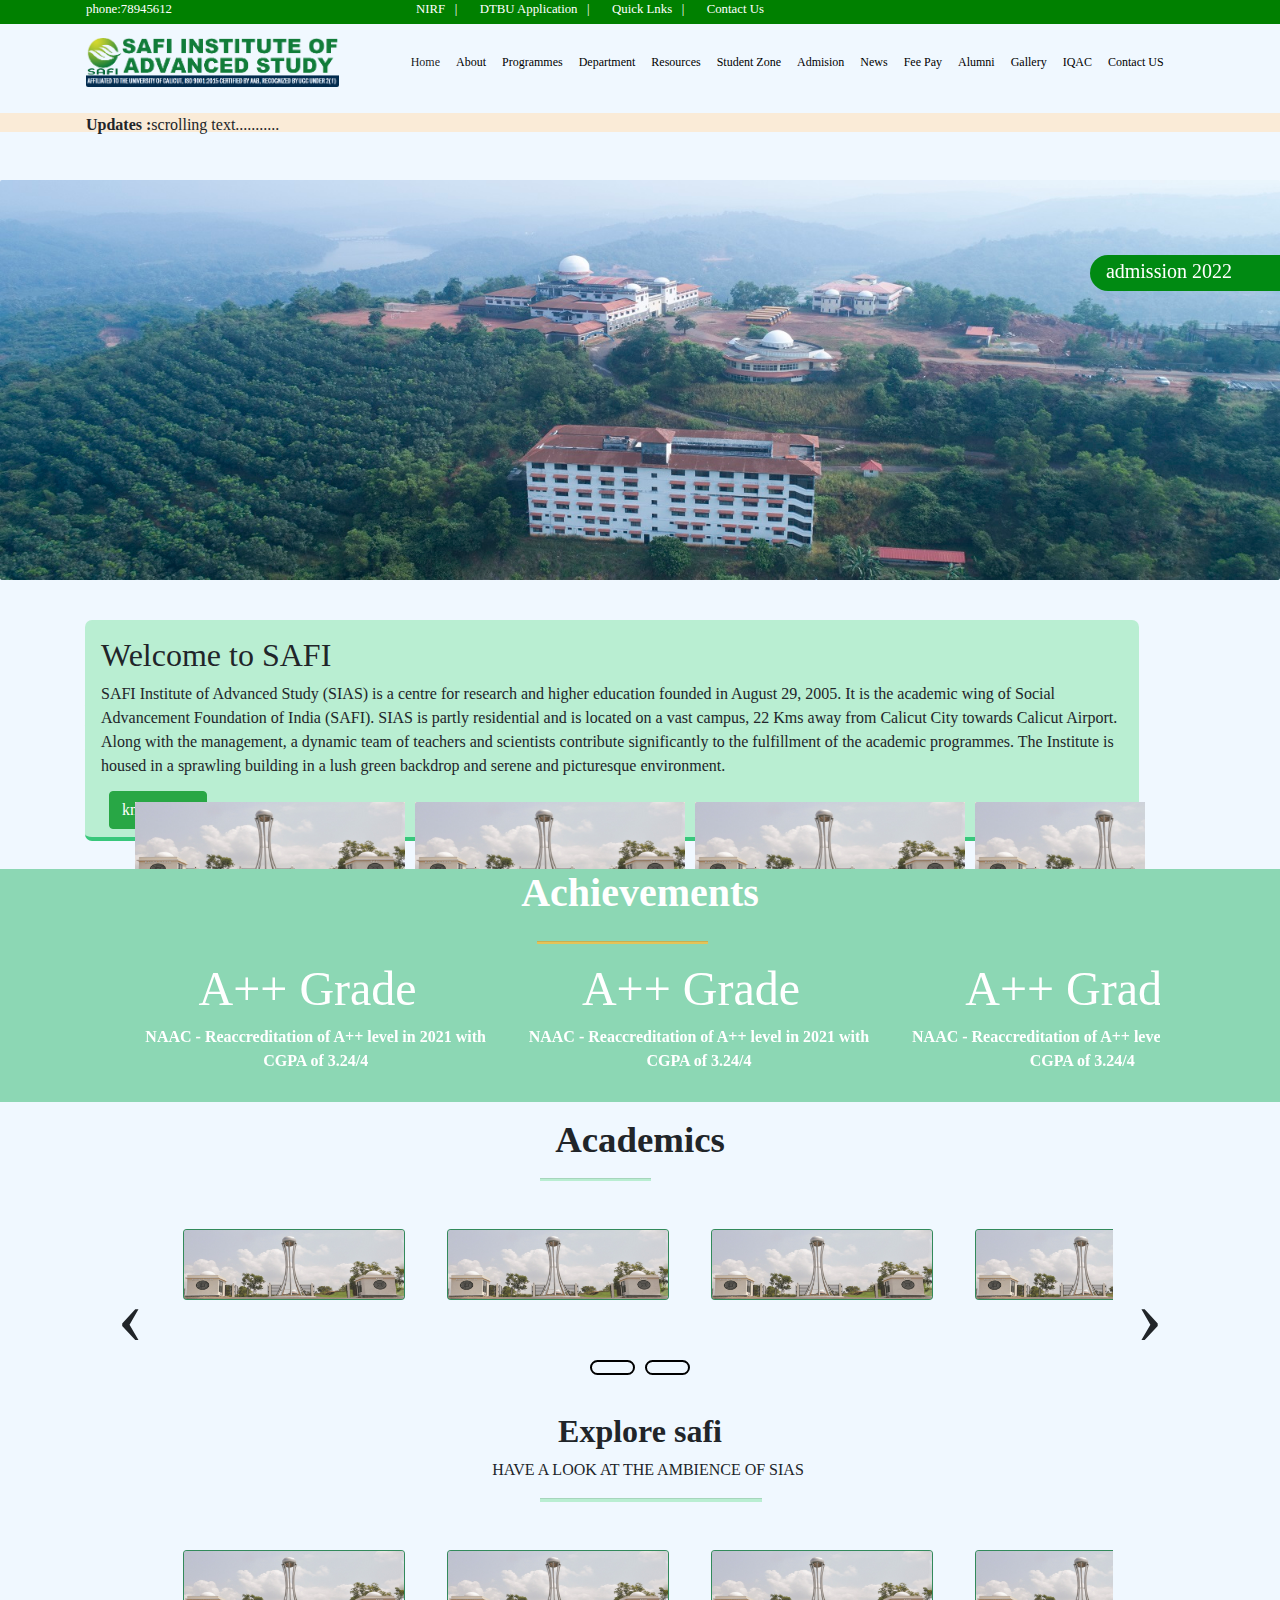
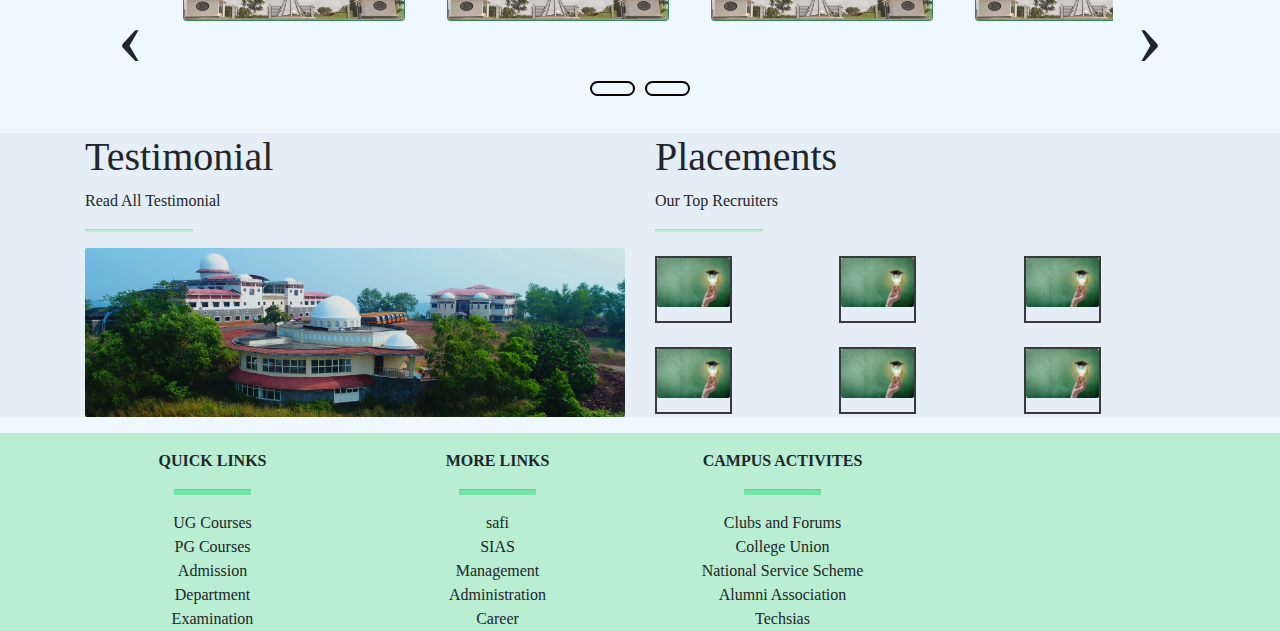
<file: index.html>
<!doctype html>
<html lang="en">
  <head>
    <html lang="en">
    <!-- Required meta tags -->
    <meta charset="utf-8">
    <meta name="viewport" content="width=device-width, initial-scale=1, shrink-to-fit=no">
    <!-- font awsome -->
    <link rel="stylesheet" href="https://cdnjs.cloudflare.com/ajax/libs/font-awesome/6.1.0/css/all.min.css" integrity="sha512-10/jx2EXwxxWqCLX/hHth/vu2KY3jCF70dCQB8TSgNjbCVAC/8vai53GfMDrO2Emgwccf2pJqxct9ehpzG+MTw==" crossorigin="anonymous" referrerpolicy="no-referrer" />
    <!-- Bootstrap CSS -->
    <link rel="stylesheet" href="https://cdn.jsdelivr.net/npm/bootstrap@4.0.0/dist/css/bootstrap.min.css" integrity="sha384-Gn5384xqQ1aoWXA+058RXPxPg6fy4IWvTNh0E263XmFcJlSAwiGgFAW/dAiS6JXm" crossorigin="anonymous">
    <!-- jquarry -->
    <script src="https://code.jquery.com/jquery-3.6.0.min.js"></script>
    <!-- owl carosal -->
    <script src="https://cdnjs.cloudflare.com/ajax/libs/OwlCarousel2/2.3.4/owl.carousel.min.js"></script>
    <!-- carosal css -->
    <link rel="stylesheet" href="https://cdnjs.cloudflare.com/ajax/libs/OwlCarousel2/2.3.4/assets/owl.carousel.min.css"/>

    <!-- stylesheet -->
    <link rel="stylesheet" href="style.css">

    <title>safi institute</title>
  </head>
<body>
  <!-- header session -->
  <header>
    <div class="container-fluid top-bar" >
      <div class="container" >
        <div class="row ">
        <p style="margin-right: 20%;">phone:78945612</p>
        <p>NIRF &nbsp; | &nbsp;</p>
        <p>DTBU Application &nbsp; | &nbsp;</p>
        <p>Quick Lnks  &nbsp; | &nbsp;</p>
        <p>Contact Us  </p>
      </div>
    </div>
    </div>
    <div class="container-fluid safinavbar " id="safinavbar" >
      <div class="container nav" >
      <nav class="navbar navbar-expand-lg navbar-light ">
        <a class="navbar-brand" href="#"><img src="./siastitlelogo256j.png" alt="logo" class="img-fluid logo"></a>
        <button class="navbar-toggler"  type="button" data-toggle="collapse" data-target="#navbarNav" aria-controls="navbarNav" aria-expanded="false" aria-label="Toggle navigation">
          <span class="navbar-toggler-icon"></span>
        </button>
        <div class="collapse navbar-collapse ml-5" id="navbarNav">
          <ul class="navbar-nav">
            <li class="nav-item active">
              <a class="nav-link" href="#">Home<span class="sr-only">(current)</span></a>
            </li>
            <li class="nav-item">
              <a class="nav-link" href="#">About</a>
            </li>
            <li class="nav-item">
              <a class="nav-link" href="#">Programmes</a>
            </li>
            <li class="nav-item">
              <a class="nav-link " href="#">Department</a>
            </li>
            <li class="nav-item">
              <a class="nav-link " href="#">Resources</a>
            </li>
            <li class="nav-item">
              <a class="nav-link " href="#">Student Zone</a>
            </li>
            <li class="nav-item">
              <a class="nav-link " href="#">Admision</a>
            </li>
            <li class="nav-item">
              <a class="nav-link " href="#">News</a>
            </li>
            <li class="nav-item">
              <a class="nav-link " href="#">Fee Pay</a>
            </li>
            <li class="nav-item">
              <a class="nav-link " href="#">Alumni</a>
            </li>
            <li class="nav-item">
              <a class="nav-link " href="#">Gallery</a>
            </li>
            <li class="nav-item">
              <a class="nav-link " href="#">IQAC</a>
            </li>
            <li class="nav-item">
              <a class="nav-link " href="#">Contact US</a>
            </li>
          </ul>
        </div>
      </nav>
      </div>
  </div>
  </header>
    <div class="admission float-right pl-3 pt-1 pr-5">
      <h5 >admission 2022</h5>
    </div>
    <div class="container-fluid news">
    <div class="container" style="height: 30px;  overflow: hidden;">
      <div class="row">
        <p><b> Updates : </b> <div id="scrolltext"> scrolling text...........</div>
      </div>
    </div>
    </div>
    <div class="crosel">
      <div id="carouselExampleControls" class="carousel slide mt-3" data-ride="carousel">
        <div class="carousel-inner">
          <div class="carousel-item active">
            <img src="./images/arialbanner.jpg" class="d-block img-fluid" alt="...">
          </div>
          <div class="carousel-item">
            <img src="./images/bnr33.jpg" class="d-block img-fluid" alt="...">
          </div>
          <div class="carousel-item">
            <img src="./images/Main Gate.jpg" class="d-block img-fluid" alt="...">
          </div>
        </div>
       <button class="carousel-control-prev" type="button" data-target="#carouselExampleControls" data-slide="prev">
          <span class="carousel-control-prev-icon" aria-hidden="true"></span>
          <span class="sr-only">Previous</span>
        </button>
        <button class="carousel-control-next" type="button" data-target="#carouselExampleControls" data-slide="next">
          <span class="carousel-control-next-icon" aria-hidden="true"></span>
          <span class="sr-only">Next</span>
        </button>
      </div>
    
    </div>
    <div class="container">
      <div class="welcome-box mt-2">
        <h2 class="headwekcome ml-3 pt-3">Welcome to SAFI</h2>
        <p class="pwekcome" >SAFI Institute of Advanced Study (SIAS) is a centre for research and higher education founded in August 29,
           2005. It is the academic wing of Social Advancement Foundation of India (SAFI). SIAS is partly residential 
           and is located on a vast campus, 22 Kms away from Calicut City towards Calicut Airport. Along with the management,
           a dynamic team of teachers and scientists contribute significantly to the fulfillment of the academic programmes. 
           The Institute is housed in a sprawling building in a lush green backdrop and serene and picturesque environment.</p>        
           <button class="btn desc-btn btn-success ml-4 mt-2 mb-2">know more</button>
      </div>
    </div>

    <!-- happening @ safi -->
    <div class="container happening">
      <h2 class="font-weight-bold  mt-3">Happening @ SAFI</h2>
      <p style="margin-left: 0;">READ ALL NEWS</p>
      <hr  style="height: 2px; width: 10%; background-color: #b9eed2;">

      <div class="hapywrapper">
        <div class="happycarousal owl-carousel">
          <div class="news achinews">
            <img src="./images/Main Gate.jpg" class="img-fluid" alt="" srcset="">
          </div>
          <div class="news achinews">
            <img src="./images/Main Gate.jpg" class="img-fluid" alt="" srcset="">
          </div>
          <div class="news achinews">
            <img src="./images/Main Gate.jpg" class="img-fluid" alt="" srcset="">
          </div>
        </div>
      </div>
      </div>
    </div>


    <!-- achivements -->
    <div class="container-fluid">
      <div class="achievements ">
      <div class="achivementhead ">
        <div class="container">
        <div class="row center">
        <h1 class="text-white" style="font-weight: 600;" >Achievements</h1>
      </div>
        <div class="row">
          <hr class="hrexplore " style="height: 2px; width: 15%; background-color: #e4c358; align-self: center;">
        </div>
        <div class="row mb-4">
          <div class="achcarousel owl-carousel ">
            <div class="achive">
              <div class="first">
                <h1 style="font-size: 3rem;font-weight: 400; color: white;">A++ Grade</h1>
                <p class="text-white">NAAC - Reaccreditation of A++ level in 2021 with CGPA of 3.24/4</p>
              </div>
            </div>
            <div class="achive">
              <div class="first">
                <h1 style="font-size: 3rem;font-weight: 400; color: white;">A++ Grade</h1>
                <p class="text-white">NAAC - Reaccreditation of A++ level in 2021 with CGPA of 3.24/4</p>
              </div>
            </div>
            <div class="achive">
              <div class="first">
                <h1 style="font-size: 3rem;font-weight: 400; color: white;">A++ Grade</h1>
                <p class="text-white">NAAC - Reaccreditation of A++ level in 2021 with CGPA of 3.24/4</p>
              </div>
            </div>
        </div>
    </div>
  </div>
  </div>
</div>
</div>

<!-- academics -->
    <div class="container" >
      <h2 class="academics-head center mt-3">Academics</h2>
      <hr class="center hrexplore" style="height: 2px; width: 10%; background-color: #b9eed2;">
      <div class=" row wrapper">
        <div class="acccarousel owl-carousel">
          <div class="card achicard">
            <img src="./images/Main Gate.jpg" class="img-fluid" alt="" srcset="">
          </div>
          <div class="card achicard">
            <img src="./images/Main Gate.jpg" class="img-fluid" alt="" srcset="">
          </div>
          <div class="card achicard">
            <img src="./images/Main Gate.jpg" class="img-fluid" alt="" srcset="">
          </div>
          <div class="card achicard">
            <img src="./images/Main Gate.jpg" class="img-fluid" alt="" srcset="">
          </div>
          <div class="card achicard">
            <img src="./images/Main Gate.jpg" class="img-fluid" alt="" srcset="">
          </div><div class="card achicard">
            <img src="./images/Main Gate.jpg" class="img-fluid" alt="" srcset="">
          </div>
        </div>
      </div>
    </div>


    <!-- explore safi -->
    <div class="container">
      <h2 class="center mt-4" style="font-weight: 600; font-size: 2rem;">Explore safi</h2>
      <p class="center">HAVE A LOOK AT THE AMBIENCE OF SIAS</p>
      <hr class="center hrexplore" style="height: 3px; width: 20%; background-color: #b9eed2;  ">
      <div class=" row wrapper">
        <div class="acccarousel owl-carousel">
          <div class="card achicard">
            <img src="./images/Main Gate.jpg" class="img-fluid" alt="" srcset="">
          </div>
          <div class="card achicard">
            <img src="./images/Main Gate.jpg" class="img-fluid" alt="" srcset="">
          </div>
          <div class="card achicard">
            <img src="./images/Main Gate.jpg" class="img-fluid" alt="" srcset="">
          </div>
          <div class="card achicard">
            <img src="./images/Main Gate.jpg" class="img-fluid" alt="" srcset="">
          </div>
          <div class="card achicard">
            <img src="./images/Main Gate.jpg" class="img-fluid" alt="" srcset="">
          </div><div class="card achicard">
            <img src="./images/Main Gate.jpg" class="img-fluid" alt="" srcset="">
          </div>
        </div>
      </div>
    </div>
    <!-- vitual tour -->
    <!-- <div class="container">
      <div class="row">
      <div class="col-4">
        <h1 class="mt-3 ml-3"><b>Virtual Tour</b></h1>
        <p>Feel safi</p>
        <hr style="height: 2.3px; width: 20%; background-color: #b9eed2;">
        <div class="video ">
          <img class="img-fluid" src="./images/FB_IMG_1496594517328.jpg"></img>
        </div>
      </div>
      <div class="col-5">
        <h1 class="mt-3 ml-3"><b>Gallery</b></h1>
        <p>Feel safi</p>
        <hr style="height: 2.3px; width: 20%; background-color: #b9eed2;">
        <img class="img-fluid mt-2" src="./images/bnr33.jpg"></img>
        <div class="row mt-2">
          <div class="col-6">
            <img class="img-fluid" src="./images/istockphoto-1165957815-612x612.jpg" alt="" srcset="">
          </div>
          <div class="col-6">
            <img class="img-fluid" src="./images/istockphoto-1165957815-612x612.jpg" alt="" srcset="">
          </div>
      </div>
      <div class="row">
        <img class="img-fluid mt-2 p-3" src="./images/bnr33.jpg"></img>
        
      </div>
        </div>
   
      <div class="col-3">
        <div class="row">

          <div class="gallery">
            <img class="img-fluid" src="./images/bnr33.jpg"></img>
          </div>
      </div>
      <div class="row">
        <img class="img-fluid" src="./images/FB_IMG_1496594517328.jpg"></img>

      </div>
      
    </div>
    </div>
    </div> -->
    <div class="container-fluid testi">
      <div class="container">
        <div class="row">
          <div class="col-6">
            <h1>Testimonial</h1>
            <Span>Read All Testimonial </Span>
            <hr style="height: 2.3px; width: 20%; background-color: #b9eed2;">
            
            <div id="carouselExampleSlidesOnly" class="carousel slide" data-ride="carousel">
              <div class="carousel-inner">
                <div class="carousel-item active">
                  <img class="d-block  img-fluid" src="./images/bnr33.jpg" alt="First slide">
                </div>
                <div class="carousel-item">
                  <img class="d-block w-100" src="./images/bnr33.jpg" alt="Second slide">
                </div>
                <div class="carousel-item">
                  <img class="d-block w-100" src="./images/bnr33.jpg" alt="Third slide">
                </div>
              </div>
            </div>
    
      </div>
      <div class="col-6">
        <h1>Placements</h1>
        <span>Our Top Recruiters</span>
        <hr style="height: 2.3px; width: 20%; background-color: #b9eed2;">
        <div class="row mt-4">
        <div class="col-4">
          <div class="placementimages">
            <img class="img-fluid" src="./images/istockphoto-1165957815-612x612.jpg" alt="" srcset="">
          </div>
        </div>
        <div class="col-4">
          <div class="placementimages">
            <img class="img-fluid" src="./images/istockphoto-1165957815-612x612.jpg" alt="" srcset="">
          </div>
        </div>
        <div class="col-4 ">
          <div class="placementimages">
            <img class="img-fluid" src="./images/istockphoto-1165957815-612x612.jpg" alt="" srcset="">
          </div>
        </div>
        </div>
        <div class="row mt-4">
          <div class="col-4">
            <div class="placementimages">
              <img class="img-fluid" src="./images/istockphoto-1165957815-612x612.jpg" alt="" srcset="">
            </div>
          </div>
          <div class="col-4">
            <div class="placementimages">
              <img class="img-fluid" src="./images/istockphoto-1165957815-612x612.jpg" alt="" srcset="">
            </div>
          </div>
          <div class="col-4">
            <div class="placementimages">
              <img class="img-fluid" src="./images/istockphoto-1165957815-612x612.jpg" alt="" srcset="">
            </div>
          </div>
        </div>
      </div>
      </div>
    </div>
  </div>
    <footer>
      <div class="container-fluid " style="background-color: #b9eed2;" >
        <div class="container mt-3 pt-3" >
          <div class="row">
            <div class="col-3">
              <span  class="center"><b> QUICK LINKS</b></span>
        <hr style="height:5px; width: 30%; background-color: #72e4a7; margin-left: 35%;">

              <li>UG Courses</li>
              <li>PG Courses</li>
              <li>Admission</li>
              <li>Department</li>
              <li>Examination</li>
            </div>
            <div class="col-3">
              <span class="center"><b> MORE LINKS</b></span>
        <hr  style="height: 5px; width: 30%; background-color: #72e4a7; margin-left: 35%;">

              <li>safi</li>
              <li>SIAS</li>
              <li>Management</li>
              <li>Administration</li>
              <li>Career</li>
            </div>
            <div class="col-3">
              <span class="center"><b> CAMPUS ACTIVITES</b></span>
        <hr style="height: 5px; width: 30%; background-color: #72e4a7; margin-left: 35%;">

              <li>Clubs and Forums</li>
              <li>College Union</li>
              <li>National Service Scheme</li>
              <li>Alumni Association</li>
              <li>Techsias</li>
            </div>
            <div class="col-3">
               
            </div>
          </div>
        </div>
      </div>
    </footer>


    <script type="text/javascript">
      window.addEventListener("scroll",function(){
        var header = document.getElementById("safinavbar");
        header.classList.toggle("sticky",window.scrollY > 0);
      })
    </script>
    <script>
      $(".acccarousel").owlCarousel({
        margin:10,
        loop:true,
        autoplay:true,
        autoplayTimeout:2000,
        autoplayHoverPause:true,
        responsive:{
          0:{
            items: 1,
            nav:true,
          },
          600:{
            items: 2,
            nav:true,
          },
          1000:{
            items: 4,
            nav:true,
          },
        }
      })
    </script>
    <script>
      $(".achcarousel").owlCarousel({
        margin:10,
        loop:true,
        autoplay:true,
        autoplayTimeout:2000,
        autoplayHoverPause:true,
        dots:false,
        responsive:{
          0:{
            items: 1,
            nav:false,
          },
          600:{
            items: 2,
            nav:false,
          },
          1000:{
            items: 3,
            nav:false,
            autoplay:false,
          },
        }
      })
    </script>
    <script>
      $(".happycarousal").owlCarousel({
        margin:10,
        loop:true,
        autoplay:true,
        autoplayTimeout:2000,
        autoplayHoverPause:true,
        responsive:{
          0:{
            items: 1,
            nav:true,
          },
          600:{
            items: 2,
            nav:true,
          },
          1000:{
            items: 4,
            nav:true,
          },
        }
      })
    </script>


    <!-- Optional JavaScript -->
    <!-- jQuery first, then Popper.js, then Bootstrap JS -->
    <script src="https://code.jquery.com/jquery-3.2.1.slim.min.js" integrity="sha384-KJ3o2DKtIkvYIK3UENzmM7KCkRr/rE9/Qpg6aAZGJwFDMVNA/GpGFF93hXpG5KkN" crossorigin="anonymous"></script>
    <script src="https://cdn.jsdelivr.net/npm/popper.js@1.12.9/dist/umd/popper.min.js" integrity="sha384-ApNbgh9B+Y1QKtv3Rn7W3mgPxhU9K/ScQsAP7hUibX39j7fakFPskvXusvfa0b4Q" crossorigin="anonymous"></script>
    <script src="https://cdn.jsdelivr.net/npm/bootstrap@4.0.0/dist/js/bootstrap.min.js" integrity="sha384-JZR6Spejh4U02d8jOt6vLEHfe/JQGiRRSQQxSfFWpi1MquVdAyjUar5+76PVCmYl" crossorigin="anonymous"></script>
  </body>
</html>
</file>
<file: style.css>
* {
  margin: 0;
  padding: 0;
  /* overflow: hidden; */
  /* font-family: Roboto,sans-serif; */
  font-family: "Cera Pro";
  box-sizing: border-box;
}
.center {
  display: flex;
  justify-content: center;
  text-align: center;
}

body {
  background-color: aliceblue;
}
.backgroundimage {
  background-image: url(./images/arialbanner.jpg);
  background-repeat: no-repeat;
}
.top-bar {
  background-color: green;
  color: white;
  font-size: 0.8rem;
}
header {
  position: -webkit-sticky;
  position: sticky;
  top: 0;
  z-index: 10;
}
.safinavbar {
  padding-bottom: 13px;
  background-color: aliceblue;
}
.sticky {
  background-color: aliceblue;
  padding-bottom: 0px;
}
.safinav {
  padding: 5px;
}
@media only screen and (max-width: 900px) {
    .nav {
        margin-left: 0;    
    }
    .logo{
        height: 25px;
    }
  }
.admission{
    position: fixed;
    display: inline-block;
    right: 0;
    border-radius: 20px 0 0 20px!important;
    width: fit-content;
    background-color: aquamarine;
    margin-left: auto;
    z-index: 2;
    color: blueviolet;
    
}
.happening{
    padding-top: 100px;
}
.news{
    height: 1.2rem;
    background-color: antiquewhite;
    
}
.carousel-control-next, .carousel-control-prev{
    opacity: 0;
    filter:alpha(opacity=0); /* IE support */
}
.welcome-box{
    position: absolute;
    background-color: #b9eed2;
    top:110vh;
    border-radius: 7px;
    z-index: 1;
    margin-right: 11%;
}
.wrapper {
  margin: 2rem;
}
.card {
  background-color: #3a9e68;
  /* height: 100px; */
  margin: 1rem;
  color: white;
  text-align: center;
  justify-content: center;
}
.owl-dots {
  text-align: center;
  margin-top: 40px;
}
.owl-dot {
  height: 10px;
  width: 15px;
  border-radius: 25px;
  cursor: pointer;
  outline: none;
  margin: 0 5px;
  border: 2px solid #000000 !important;
}
.owl-dot:hover,
.owl-dot:active {
  background: #000000 !important;
}
.owl-nav {
  position: absolute;
  left: 50%;
  transform: translate(-50%, -50%);
  font-size: 5rem;
  width: 100%;
}
.owl-prev {
  position: relative;
  left: 0;
  float: left;
}
.logo {
  height: 50px;
}
p {
  margin-left: 1rem;
  margin-bottom: 0.3rem;
}
.nav {
  display: block;
  width: 100%;
}
.navbar-light .navbar-nav .nav-link {
  color: black;
  font-size: 12px;
}

.admission {
  position: fixed;
  display: inline-block;
  right: 0;
  top: 255px;
  border-radius: 20px 0 0 20px !important;
  width: fit-content;
  background-color: rgb(0, 138, 18);
  margin-left: auto;
  z-index: 2;
  color: rgb(255, 255, 255);
}
.happening {
  padding-top: 100px;
}
.news {
  /* height: 1.5rem; */
  background-color: antiquewhite;
  margin-bottom: 3rem;
  
}

.carousel-control-next,
.carousel-control-prev {
  opacity: 0;
  filter: alpha(opacity=0); /* IE support */
}
.welcome-box {
  position: absolute;
  background-color: #b9eed2;
  top: 68vh;
  /* border-radius: 7px; */
  z-index: 1;
  margin-right: 11%;
  border-bottom: 4px solid #38c77b;
}
.desc-btn {
  cursor: pointer;
}
.desc-btn:hover {
  cursor: pointer;
  background-color: orange;
  /* color: brown; */
}

.btn-know {
  height: 2rem;
  /* width: 5rem; */
  overflow: hidden;
  font-size: 0.8rem;
}
.achievements {
  background: url("./images/arialbanner.jpg") repeat fixed 100%;
  background-repeat: no-repeat;
  max-width: 100%;
  height: auto;
}
.achivementhead {
  display: flex;
  justify-content: center;
  text-align: center;
  color: white;
  font-weight: 600;
  color: black;
  background-color: #2fb86f85;
}
.academics-head {
  font-weight: 600;
  font-size: 2.3rem;
}
.img-fluid {
  border-radius: 2px;
}
.verticalline {
  width: 2px;
  background-color: white;
}
.col-4 {
  max-width: 32.333333%;
}
.hrexplore {
  margin-left: 41% !important;
  margin-right: 25% !important;
}
.gallery {
  margin-top: 8.2rem;
}
.fig {
  position: absolute;
  color: rgb(0, 0, 0);
  background-color: #3a9e68;
  z-index: 1;
  opacity: 0.5;
}
.testi {
  background-color: rgb(229, 238, 247);
}
.placementimages {
  border: 2px solid #3a3939;
  width: 77px;
  height: 67px;
}
.container-fluid {
  padding-left: 0px;
  padding-right: 0px;
}
li {
  text-decoration: none;
  list-style: none;
  text-align: center;
}
.carousel-item {
  background-position: center;
  background-size: cover;
}
.owl-stage-outer {
  margin-left: 50px;
  margin-right: 50px;
}
.wrapper {
  margin: 2rem;
}
.card {
  background-color: #3a9e68;
  /* height: 100px; */
  margin: 1rem;
  color: white;
  text-align: center;
  justify-content: center;
}
.owl-dots {
  text-align: center;
  margin-top: 40px;
}
.owl-dot {
  height: 15px;
  width: 45px;
  border-radius: 25px;
  cursor: pointer;
  outline: none;
  margin: 0 5px;
  border: 2px solid #000000 !important;
}
.owl-dot:hover,
.owl-dot:active {
  background: #000000 !important;
}
.owl-nav {
  position: absolute;
  left: 50%;
  transform: translate(-50%, -50%);
  font-size: 5rem;
  width: 100%;
}
.owl-prev {
  position: relative;
  left: 0;
  float: left;
}
.owl-next {
  position: relative;
  right: 0;
  float: right;
}
img:hover {
  background-color: #57bb7d55;
  color: #000;
}

/* mobile responsive */
@media only screen and (max-width: 900px) {
  .nav {
    margin-left: 0;
  }
  .logo {
    height: 25px;
  }
  .top-bar {
    font-size: 0.4rem;
  }
  .welcome-box {
    position: relative !important;
    background-color: #b9eed2;
    top: 0 !important;
    height: 430px;
    overflow: hidden;
    border-radius: 7px;
    margin-right: 0 !important;
  }
  .headwekcome {
    font-size: 1.8rem;
  }
  .pwekcome {
    font-size: 0.3;
  }
  .happening {
    padding-top: 0 !important;
  }
  .academics-head {
    font-weight: 400;
    font-size: 1.8rem;
  }
  .owl-dot {
    height: 15px;
    width: 20px;
    border-radius: 25px;
    cursor: pointer;
    /* outline: none; */
    margin: 0 5px;
    border: 2px solid #000000 !important;
  }
}
</file>
